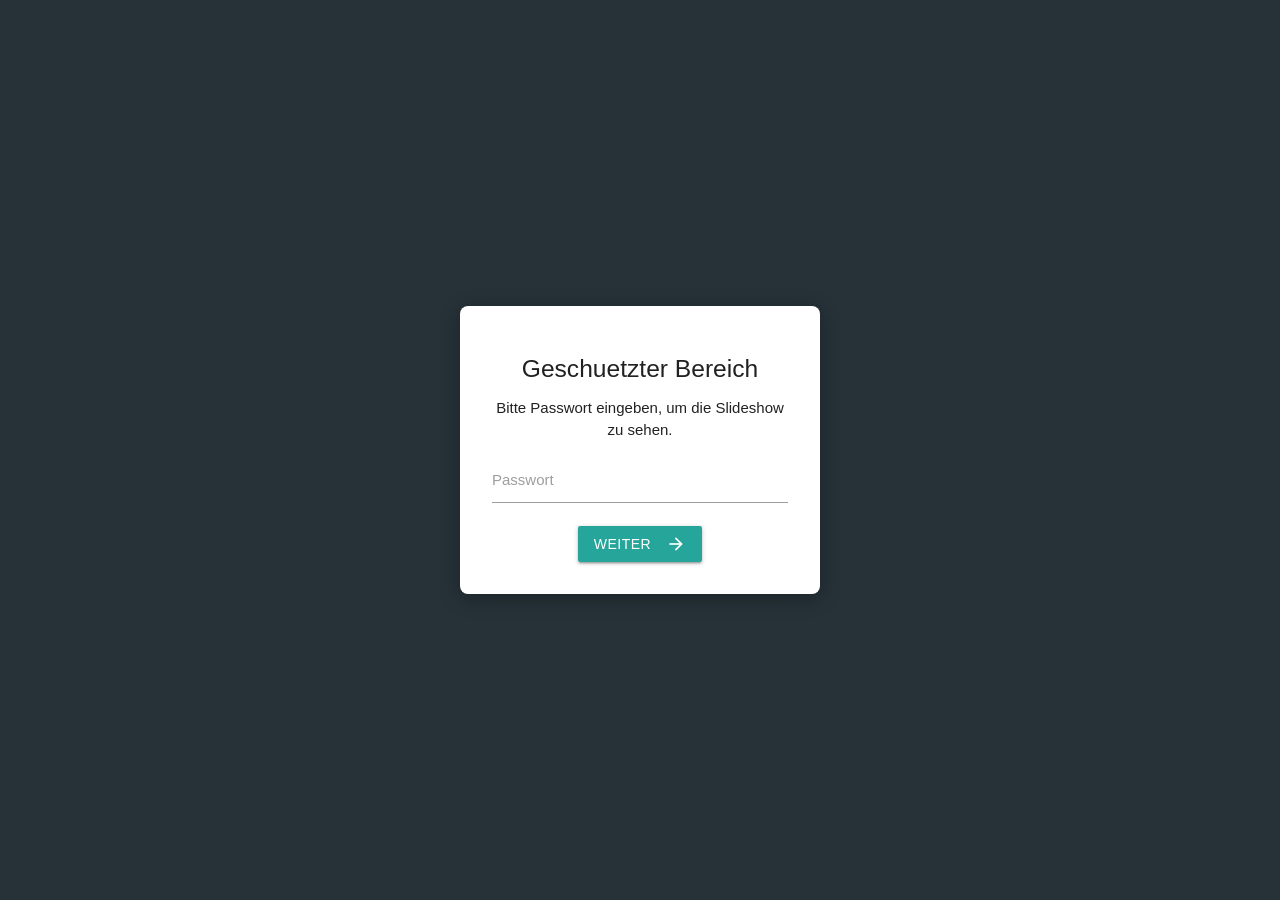
<file: slideshow/index.html>
<!DOCTYPE html>
<html lang="de">
<head>
  <meta charset="UTF-8">
  <meta name="viewport" content="width=device-width, initial-scale=1.0">
  <title>Foto-Slideshow</title>

  <!-- Materialize CSS (Material-Design-Komponenten per CDN, kein Build-Tool noetig) -->
  <link rel="stylesheet" href="https://cdnjs.cloudflare.com/ajax/libs/materialize/1.0.0/css/materialize.min.css">
  <!-- Material Icons -->
  <link rel="stylesheet" href="https://fonts.googleapis.com/icon?family=Material+Icons">

  <link rel="stylesheet" href="style.css">
</head>
<body>

  <!-- Passwort-Overlay: kein echter Schutz, nur eine leichte Huerde (siehe README) -->
  <div id="password-overlay">
    <div class="password-card">
      <h5>Geschuetzter Bereich</h5>
      <p>Bitte Passwort eingeben, um die Slideshow zu sehen.</p>
      <div class="input-field">
        <input id="password-input" type="password" autocomplete="off">
        <label for="password-input">Passwort</label>
      </div>
      <button id="password-submit" class="btn waves-effect waves-light">
        Weiter
        <i class="material-icons right">arrow_forward</i>
      </button>
      <p id="password-error" class="password-error">Falsches Passwort, bitte erneut versuchen.</p>
    </div>
  </div>

  <!-- Haupt-App, bleibt bis zur erfolgreichen Passworteingabe versteckt -->
  <div id="app" hidden>
    <nav class="teal">
      <div class="nav-wrapper container">
        <a href="#" class="brand-logo">Slideshow</a>
        <span id="page-counter" class="page-counter">– / –</span>
      </div>
    </nav>
    <div class="autoplay-progress-track">
      <div id="autoplay-progress-bar" class="autoplay-progress-bar"></div>
    </div>

    <main class="container">
      <div id="slide-container" class="slide-container">
        <!-- Wird von script.js befuellt -->
      </div>
    </main>

    <div class="controls">
      <button id="prev-btn" class="btn-floating btn-large waves-effect waves-light teal" title="Vorherige Seite">
        <i class="material-icons">chevron_left</i>
      </button>
      <button id="play-pause-btn" class="btn-floating btn-large waves-effect waves-light teal" title="Auto-Play starten/stoppen">
        <i class="material-icons">play_arrow</i>
      </button>
      <button id="next-btn" class="btn-floating btn-large waves-effect waves-light teal" title="Naechste Seite">
        <i class="material-icons">chevron_right</i>
      </button>
      <button id="fullscreen-btn" class="btn-floating waves-effect waves-light teal" title="Vollbild-Praesentationsmodus">
        <i class="material-icons">fullscreen</i>
      </button>
      <a href="settings.html" class="btn-floating waves-effect waves-light teal" title="Einstellungen">
        <i class="material-icons">settings</i>
      </a>
    </div>
  </div>

  <!-- Nur im Praesentationsmodus sichtbar: dezenter Button, um ihn wieder zu verlassen -->
  <button id="exit-presentation-btn" class="btn-floating waves-effect waves-light" title="Vollbild-Praesentationsmodus verlassen (oder Esc druecken)">
    <i class="material-icons">fullscreen_exit</i>
  </button>

  <script src="https://cdnjs.cloudflare.com/ajax/libs/materialize/1.0.0/js/materialize.min.js"></script>
  <script src="script.js"></script>
</body>
</html>
</file>
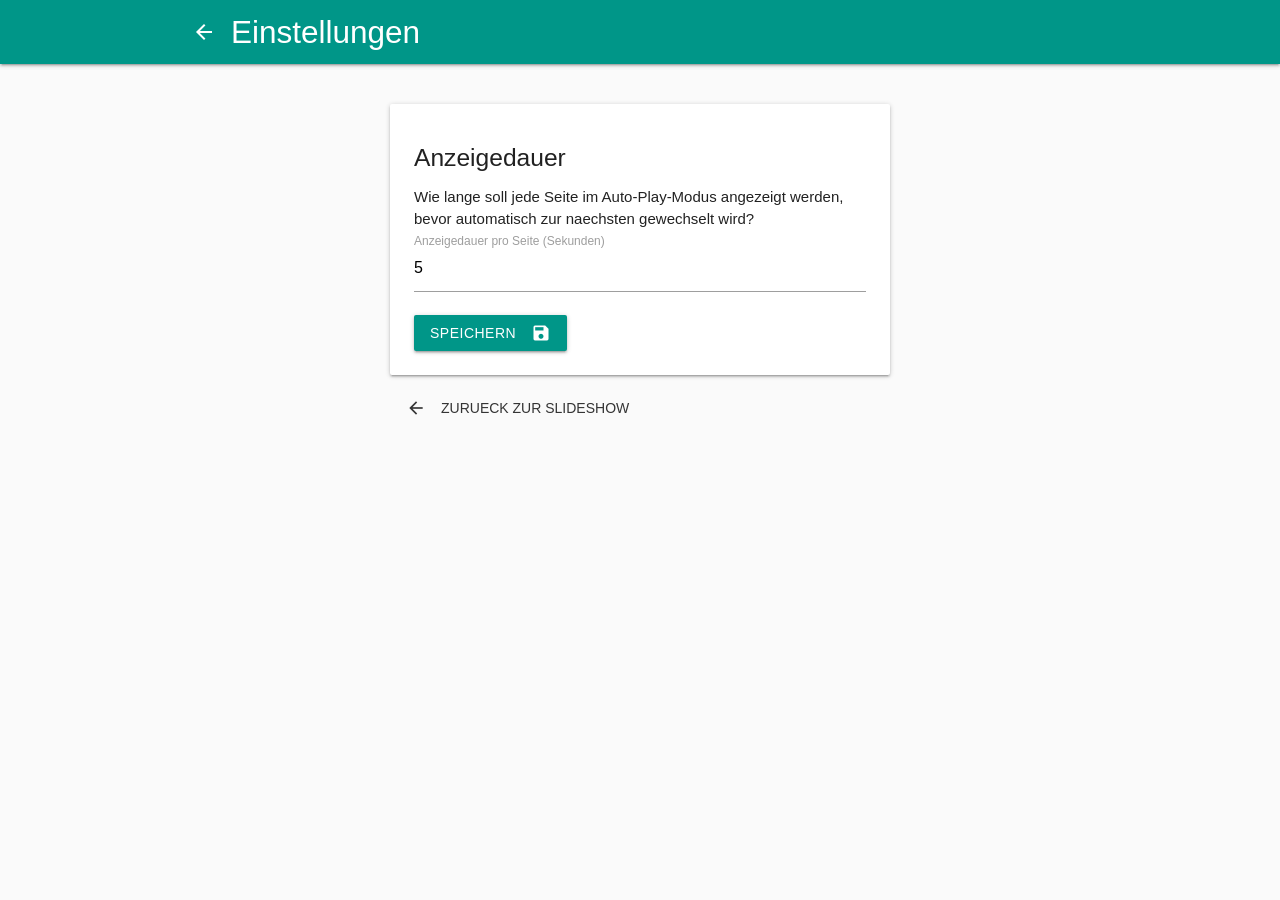
<file: slideshow/settings.html>
<!DOCTYPE html>
<html lang="de">
<head>
  <meta charset="UTF-8">
  <meta name="viewport" content="width=device-width, initial-scale=1.0">
  <title>Einstellungen – Slideshow</title>

  <link rel="stylesheet" href="https://cdnjs.cloudflare.com/ajax/libs/materialize/1.0.0/css/materialize.min.css">
  <link rel="stylesheet" href="https://fonts.googleapis.com/icon?family=Material+Icons">

  <link rel="stylesheet" href="style.css">
</head>
<body class="settings-page">

  <nav class="teal">
    <div class="nav-wrapper container">
      <a href="index.html" class="brand-logo">
        <i class="material-icons" style="vertical-align: middle;">arrow_back</i>
        Einstellungen
      </a>
    </div>
  </nav>

  <main class="container" style="max-width: 500px; padding-top: 32px; padding-bottom: 32px;">
    <div class="card">
      <div style="padding: 24px;">
        <h5>Anzeigedauer</h5>
        <p>Wie lange soll jede Seite im Auto-Play-Modus angezeigt werden, bevor automatisch zur naechsten gewechselt wird?</p>

        <div class="input-field">
          <input id="duration-input" type="number" min="1" step="0.5">
          <label for="duration-input" class="active">Anzeigedauer pro Seite (Sekunden)</label>
        </div>

        <button id="save-btn" class="btn waves-effect waves-light teal">
          Speichern
          <i class="material-icons right">save</i>
        </button>
        <span id="save-confirmation" class="save-confirmation">Gespeichert!</span>
      </div>
    </div>

    <a href="index.html" class="btn-flat waves-effect">
      <i class="material-icons left">arrow_back</i>
      Zurueck zur Slideshow
    </a>
  </main>

  <script src="https://cdnjs.cloudflare.com/ajax/libs/materialize/1.0.0/js/materialize.min.js"></script>
  <script>
    const DURATION_STORAGE_KEY = 'slideshow-duration-seconds';
    const DEFAULT_DURATION_SECONDS = 5;

    const input = document.getElementById('duration-input');
    const saveBtn = document.getElementById('save-btn');
    const confirmation = document.getElementById('save-confirmation');

    let storedValue = DEFAULT_DURATION_SECONDS;
    try {
      const parsed = parseFloat(localStorage.getItem(DURATION_STORAGE_KEY));
      if (!isNaN(parsed) && parsed > 0) storedValue = parsed;
    } catch (e) {
      // localStorage evtl. nicht verfuegbar - dann bleibt es beim Standardwert
    }
    input.value = storedValue;

    saveBtn.addEventListener('click', () => {
      const value = parseFloat(input.value);
      if (isNaN(value) || value <= 0) return;
      try {
        localStorage.setItem(DURATION_STORAGE_KEY, String(value));
      } catch (e) {
        // localStorage evtl. nicht verfuegbar - Wert gilt dann nur fuer diese Sitzung
      }
      confirmation.classList.add('visible');
      setTimeout(() => confirmation.classList.remove('visible'), 2000);
    });
  </script>
</body>
</html>
</file>
<file: slideshow/style.css>
/* ==========================================================================
   Eigene Anpassungen ueber Materialize CSS.
   Hier kannst du Farben, Abstaende und Schriftgroessen aendern, ohne die
   Materialize-Basis (Schatten, Rundungen, Ripple-Effekt, Grid) zu verlieren.
   ========================================================================== */

:root {
  --slideshow-max-width: 900px;
  --slideshow-gap: 16px;
}

html,
body {
  height: 100%;
  margin: 0;
}

body {
  background-color: #fafafa;
  display: flex;
  flex-direction: column;
  overflow: hidden; /* Die gesamte Seite soll nie scrollen muessen */
}

/* Auf der Einstellungen-Seite ist Scrollen dagegen erlaubt (kurzer Inhalt,
   aber z.B. auf kleinen Handy-Bildschirmen soll nichts abgeschnitten werden). */
body.settings-page {
  height: auto;
  min-height: 100%;
  overflow: auto;
}

/* ---- Passwort-Overlay -------------------------------------------------- */

#password-overlay {
  position: fixed;
  inset: 0;
  z-index: 1000;
  display: flex;
  align-items: center;
  justify-content: center;
  background: #263238;
  padding: 16px;
}

.password-card {
  background: white;
  border-radius: 8px;
  padding: 32px;
  max-width: 360px;
  width: 100%;
  box-shadow: 0 4px 20px rgba(0, 0, 0, 0.3);
  text-align: center;
}

.password-error {
  display: none;
  color: #d32f2f;
  margin-top: 8px;
  font-size: 0.9rem;
}

.password-error.visible {
  display: block;
}

/* ---- Einstellungen-Seite -------------------------------------------------- */

.save-confirmation {
  display: none;
  color: #00897b;
  margin-left: 12px;
}

.save-confirmation.visible {
  display: inline;
}

/* ---- Haupt-App: fuellt immer genau den sichtbaren Viewport -------------- */

#app {
  display: flex;
  flex-direction: column;
  height: 100vh;
  overflow: hidden;
}

.page-counter {
  color: white;
  font-size: 1rem;
}

/* ---- Auto-Play-Fortschrittsbalken ---------------------------------------- */

.autoplay-progress-track {
  height: 4px;
  width: 100%;
  flex-shrink: 0;
  background: rgba(255, 255, 255, 0.25);
}

.autoplay-progress-bar {
  height: 100%;
  width: 0%;
  background: #9e9e9e; /* Grau statt Weiss, damit der Balken auf der Teal-Leiste besser sichtbar ist */
}

#app main.container {
  max-width: var(--slideshow-max-width);
  width: 94%;
  flex: 1;
  min-height: 0;
  display: flex;
  padding-top: 16px;
  padding-bottom: 16px;
}

#app .slide-container {
  flex: 1;
  min-height: 0;
  display: flex;
  width: 100%;
}

#app .card {
  flex: 1;
  min-height: 0;
  display: flex;
  flex-direction: column;
}

/* Bild-Bereich einer Seite: nimmt den kompletten uebrigen Platz der Karte ein */
#app .card > div:first-child {
  flex: 1;
  min-height: 0;
  overflow: hidden;
}

#app .slide-text {
  flex-shrink: 0;
  max-height: 22vh;
  overflow-y: auto;
  padding: 12px 24px;
}

#app .slide-title {
  margin-top: 0;
}

/* ---- Layout: single ------------------------------------------------------ */

.layout-single {
  height: 100%;
}

.layout-single img {
  width: 100%;
  height: 100%;
  object-fit: cover;
  border-radius: 4px 4px 0 0;
}

/* ---- Layout: grid --------------------------------------------------------- */

#app .layout-grid {
  display: grid;
  grid-template-columns: repeat(3, 1fr);
  grid-auto-rows: 1fr;
  gap: var(--slideshow-gap);
  padding: var(--slideshow-gap);
  height: 100%;
}

.layout-grid img {
  width: 100%;
  height: 100%;
  object-fit: cover;
  border-radius: 4px;
}

@media (max-width: 600px) {
  #app .layout-grid {
    grid-template-columns: repeat(2, 1fr);
  }
}

/* ---- Layout: carousel ------------------------------------------------------ */

.layout-carousel {
  position: relative;
  height: 100%;
}

.carousel-viewport {
  position: relative;
  width: 100%;
  height: 100%;
  overflow: hidden;
  border-radius: 4px 4px 0 0;
  background: #eceff1;
}

.carousel-viewport img {
  width: 100%;
  height: 100%;
  object-fit: cover;
  display: block;
}

.carousel-arrow {
  position: absolute;
  top: 50%;
  transform: translateY(-50%);
  background: rgba(0, 0, 0, 0.4);
}

.carousel-arrow.prev {
  left: 8px;
}

.carousel-arrow.next {
  right: 8px;
}

.carousel-dots {
  display: flex;
  justify-content: center;
  gap: 8px;
  padding: 12px 0;
}

.carousel-dot {
  width: 10px;
  height: 10px;
  border-radius: 50%;
  background: #cfd8dc;
  cursor: pointer;
  border: none;
  padding: 0;
}

.carousel-dot.active {
  background: #009688;
}

/* ---- Steuerleiste ---------------------------------------------------------- */

.controls {
  flex-shrink: 0;
  display: flex;
  justify-content: center;
  align-items: center;
  gap: 24px;
  padding: 12px 0 20px;
}

/* ---- Praesentations-/Vollbildmodus der Website ---------------------------- */
/* Zeigt nur noch Bild(er) + Text, randfuellend, ohne jede Navigation.        */

#app.presentation-mode nav,
#app.presentation-mode .controls,
#app.presentation-mode .carousel-arrow,
#app.presentation-mode .carousel-dots {
  display: none;
}

#app.presentation-mode main.container {
  max-width: none;
  width: 100%;
  padding: 0;
}

#app.presentation-mode .card {
  border-radius: 0;
  box-shadow: none;
}

#app.presentation-mode .slide-text {
  max-height: 30vh;
}

#exit-presentation-btn {
  display: none;
  position: fixed;
  top: 16px;
  right: 16px;
  z-index: 500;
  opacity: 0.35;
  transition: opacity 0.2s;
}

#exit-presentation-btn:hover,
#exit-presentation-btn:focus {
  opacity: 1;
}

#app.presentation-mode + #exit-presentation-btn {
  display: inline-flex;
}
</file>
